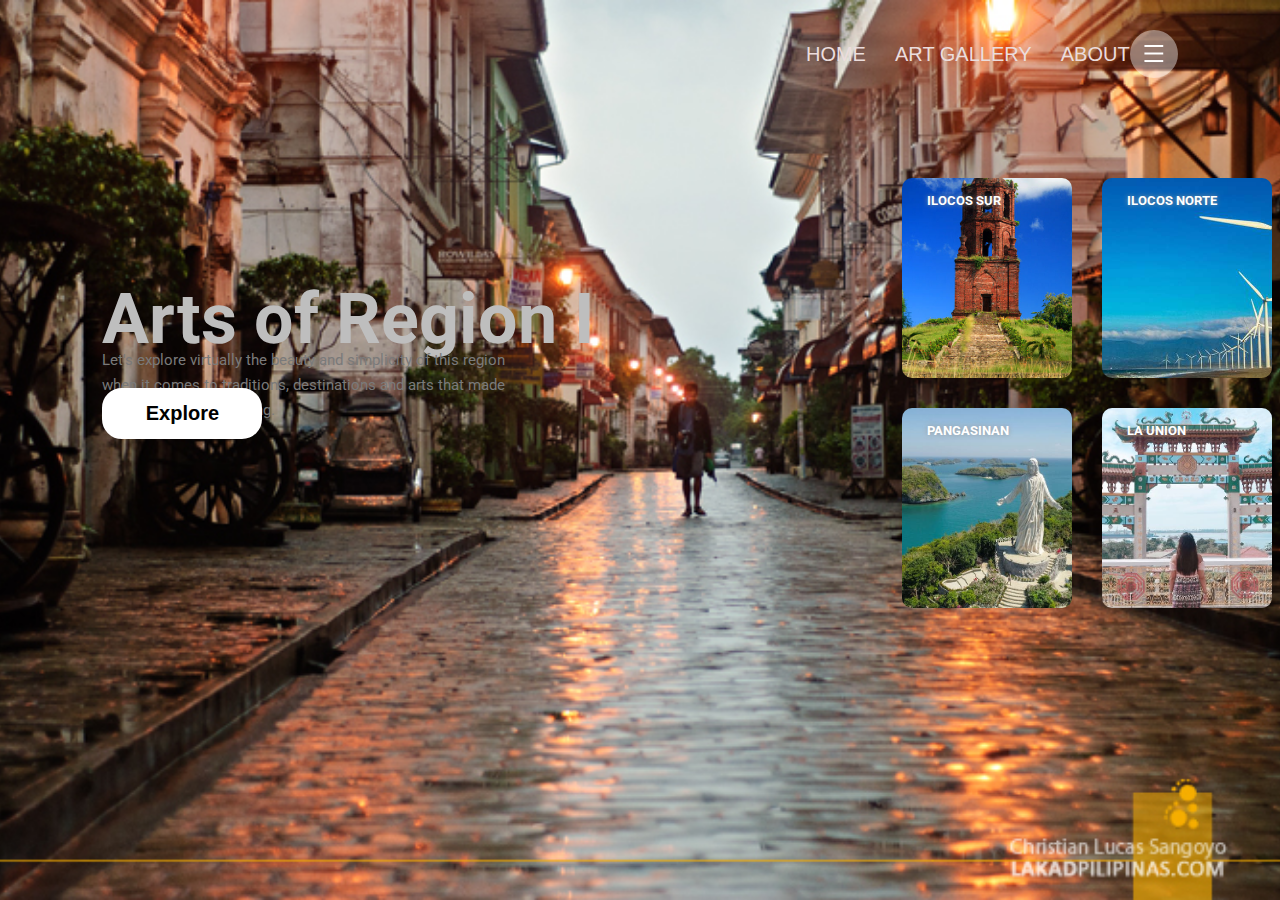
<file: index.html>
<!DOCTYPE html>
<html>
<head>
	<meta name="viewport" content="width=device-width, initial-scale=1.0">
	<title>Region 1 Arts</title>
	<link rel="stylesheet"  href="index.css">

	<link href="https://fonts.googleapis.com/css2?family=Roboto:wght@400;display=swap" rel="stylesheet">
	
</head>
<body>
	<div class="container">
		<div class="navbar">
		<!--	<img src="sfdfsfsf" class="logo"> -->
			<nav>
				<ul>
					<li><a href="index.html">HOME</a></li>
					<li><a href="">ART GALLERY</a></li>
					<li><a href="">ABOUT</a></li>
				</ul>
			</nav>
			
			<img src="menu.png" class="Menu_icon">

		</div>

		
			<h1>Arts of Region I</h1>
			<p> Let's explore virtually the beauty and simplicity of this region <br> when it comes to traditions,
				destinations and arts that made <br> it unique and outstanding.
			</p>
			<button type="button"><span></span> Explore</button>
			
		<div class="col">
			<a href="ilocosnorte.html">
			<div class="card card1">
				<h5>ILOCOS NORTE  </h5>
			</div>
			</a>
			<a href="ilocossur.html">
			<div class="card card2">
				<h5> ILOCOS SUR </h5>	
			</div>
			</a>
			<a href="launion.html">
			<div class="card card3">
				<h5> LA UNION </h5>
			</div>
			</a>
			<a href="pangasinan.html">
			<div class="card card4">
				<h5> PANGASINAN </h5>
			</div>
			</a>
		</div>
	</div>
</body>
</html>
</file>
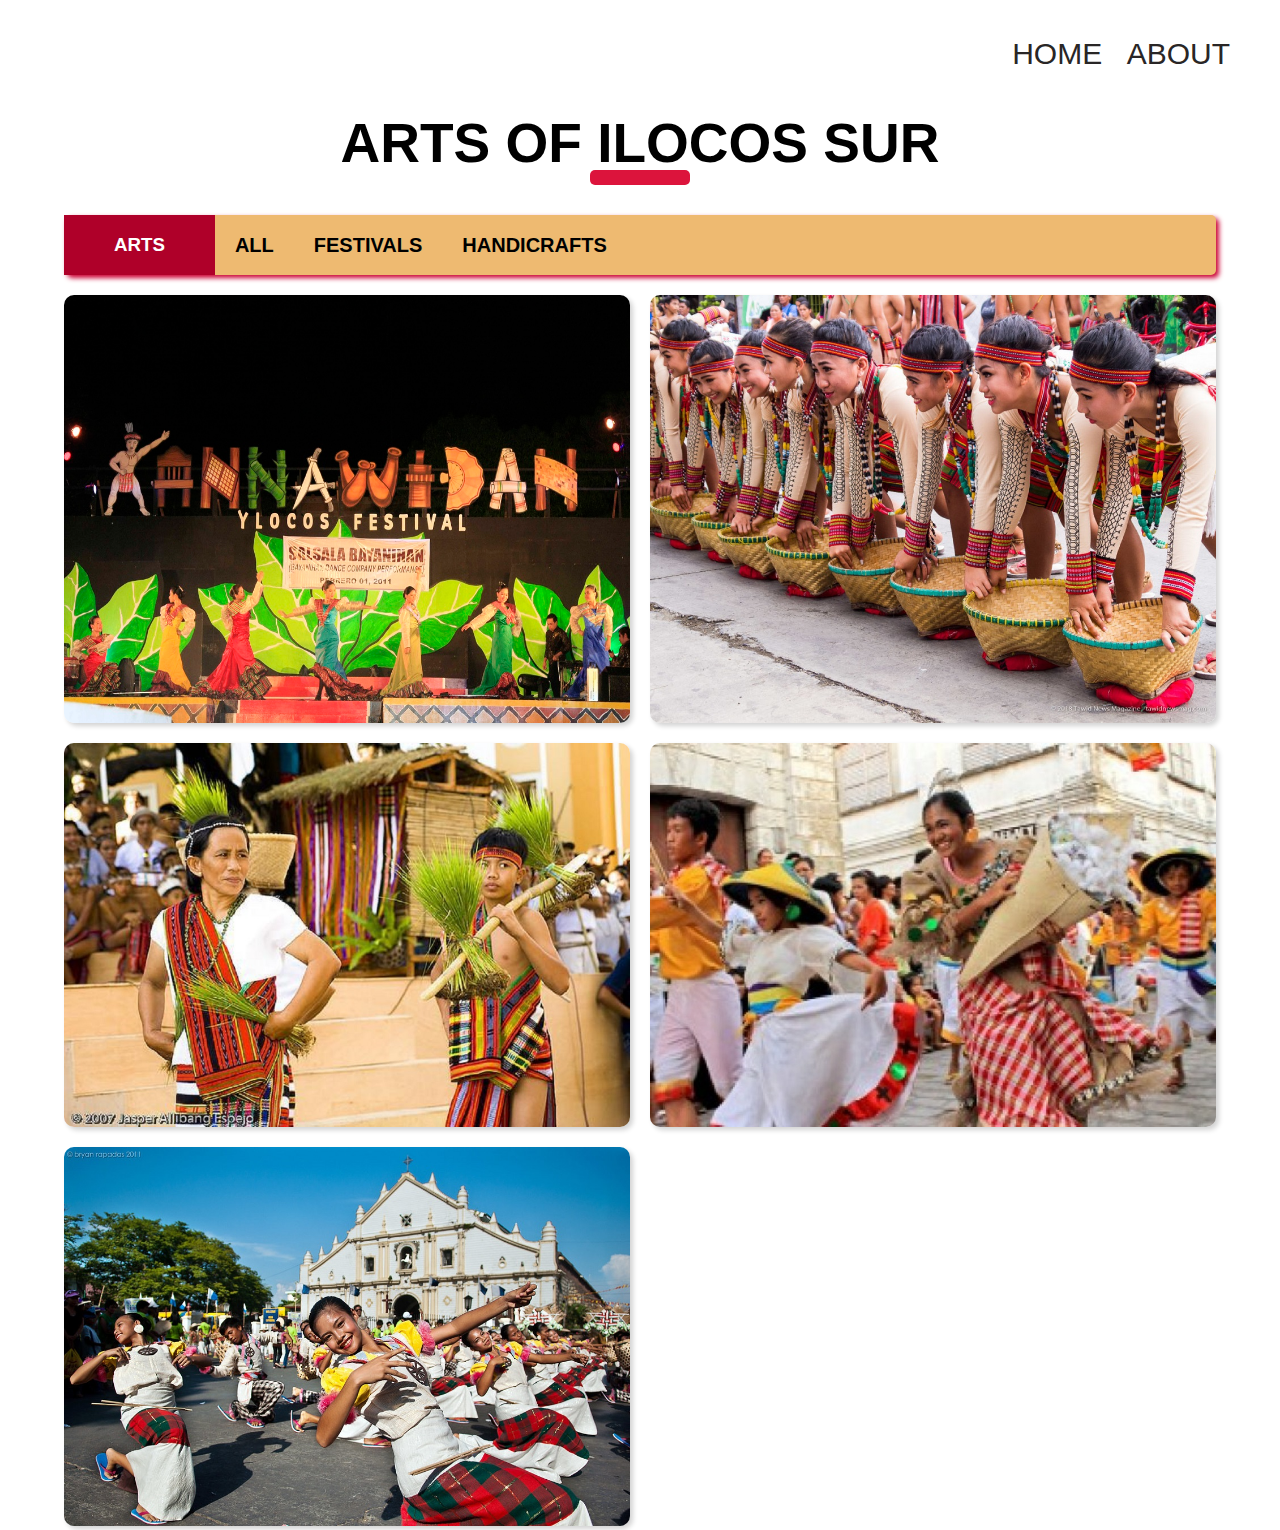
<file: ilocosnorte.html>
<!DOCTYPE html>
<html lang="en">
<head>
	<meta charset="UTF-8">
	<meta http-equiv="X-UA-Compatible" content="IE=edge">
	<meta name="viewport" content="width=device-width, initial-scale=1.0">
	<title>Document</title>
	<link rel="stylesheet" href="ilocosnorte.css">
</head>
<body>
	<div class="navbar">
		<!--	<img src="sfdfsfsf" class="logo"> -->
			<nav>
				<ul>
					<li><a href="index.html">HOME</a></li>
					<li><a href="">ABOUT</a></li>
				</ul>
			</nav>
			
			<img src="menu.png" class="Menu_icon">

		</div>
	<input type="radio" name="Photos" id="check1" checked>
	<input type="radio" name="Photos" id="check2">
	<input type="radio" name="Photos" id="check3">
	<input type="radio" name="Photos" id="check4">

	<div class="container">
		<h1> ARTS OF ILOCOS SUR</h1>
		<div class="top-content">
			<h3>ARTS</h3>
			<Label for="check1">ALL </Label>
			<Label for="check2">FESTIVALS </Label>
			<Label for="check3">HANDICRAFTS</Label>

		</div>
		<div class="photo-gallery">
			
			<div class="pic pic1" >
				<img src="img/ilocos1.jpg">
			</div>

			<div class="pic pic2">
				<img src="img/ilocos2.jpg">
			</div>
			<div class="pic pic3">
				<img src="img/ilocos3.jpg">
			</div>
			<div class="pic pic4">
				<img src="img/ilocos4.jpg">
			</div>
			<div class="pic pic5">
				<img src="img/ilocos5.jpg">
			</div>
		</div>
	</div>
</body>
</html>
</file>
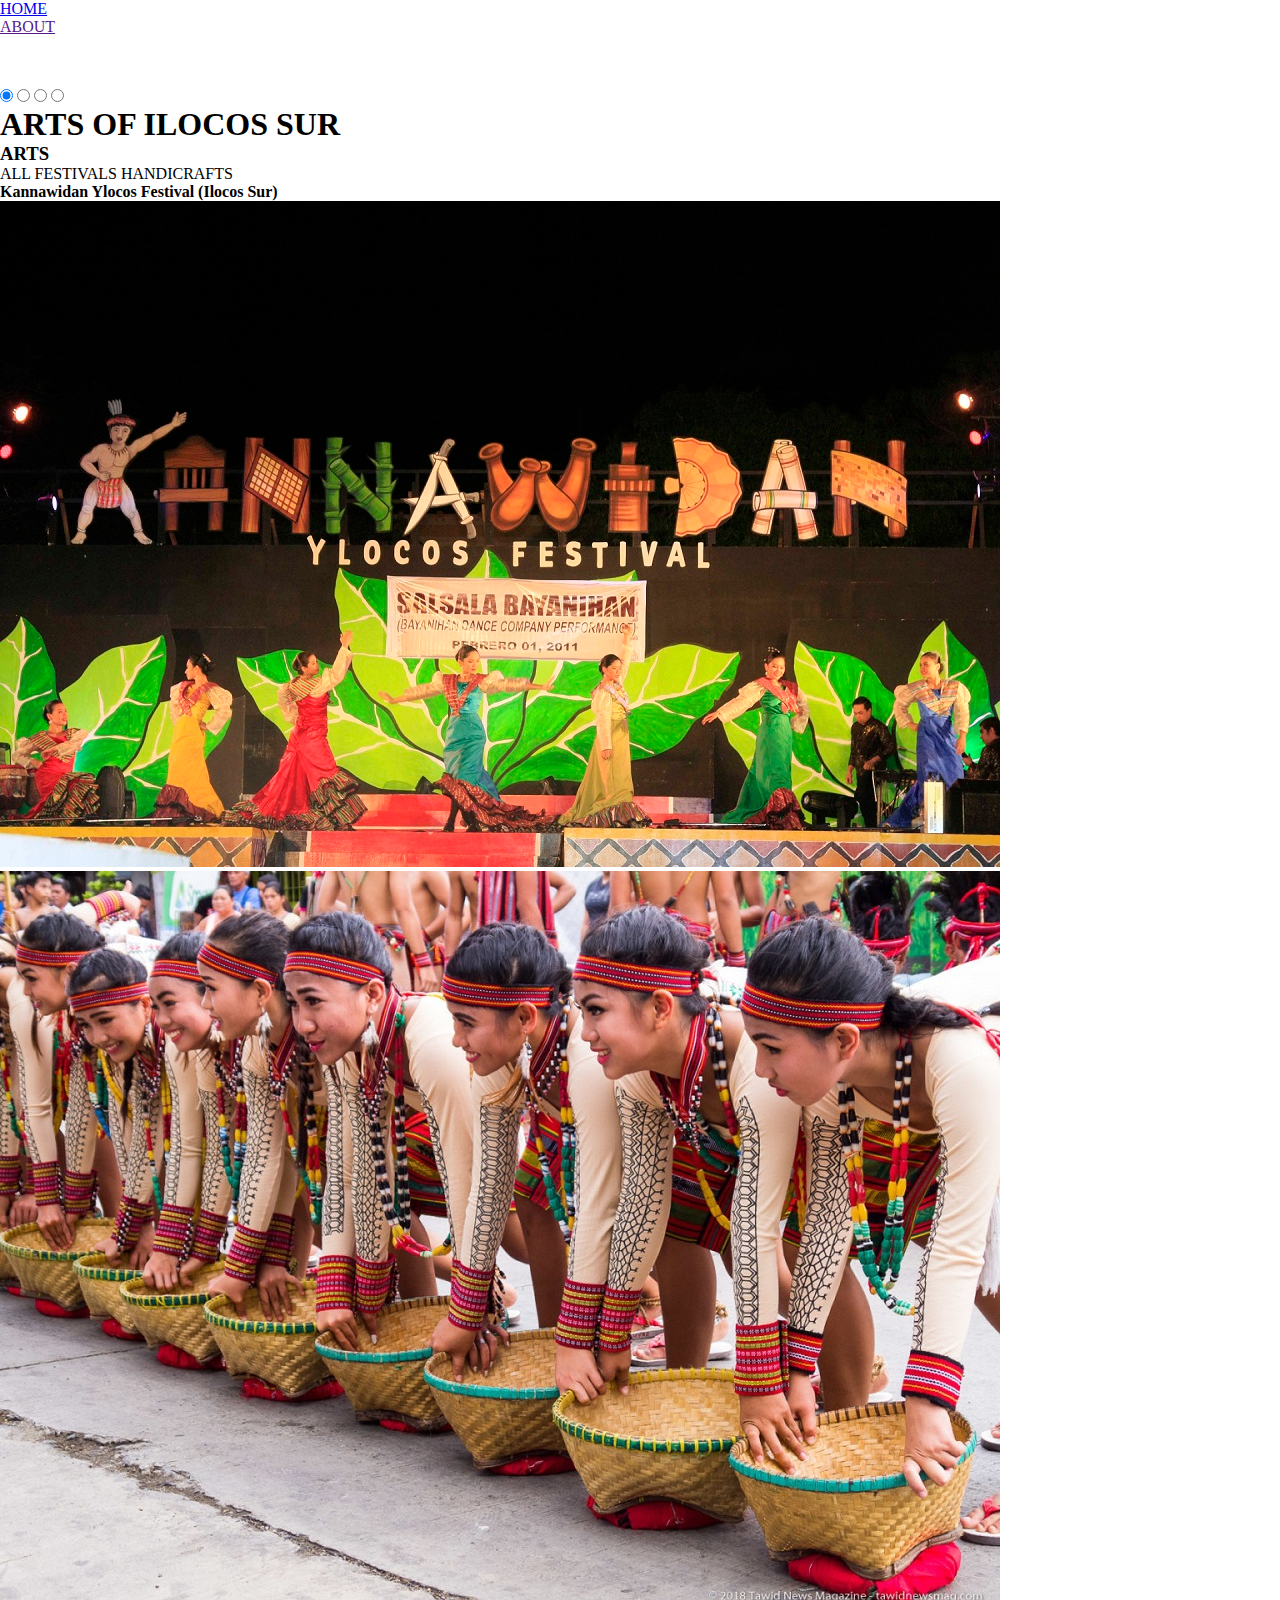
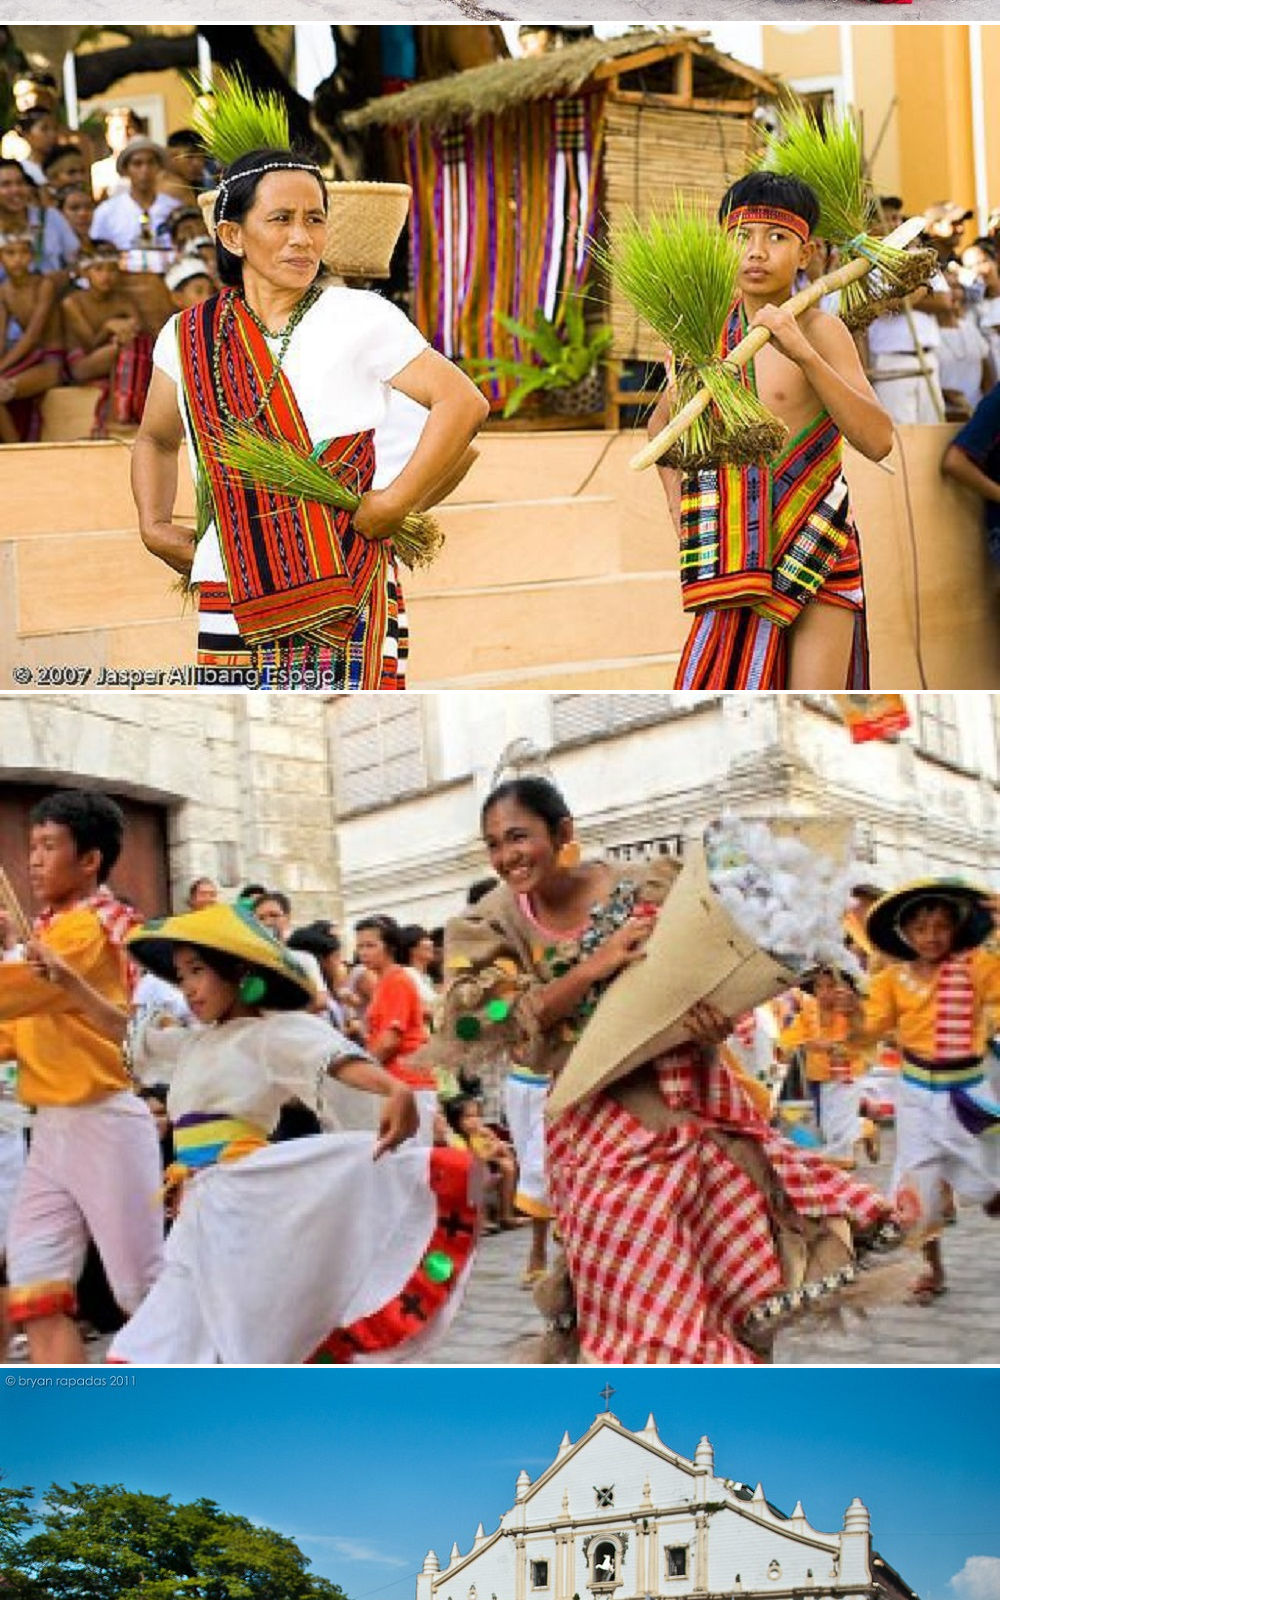
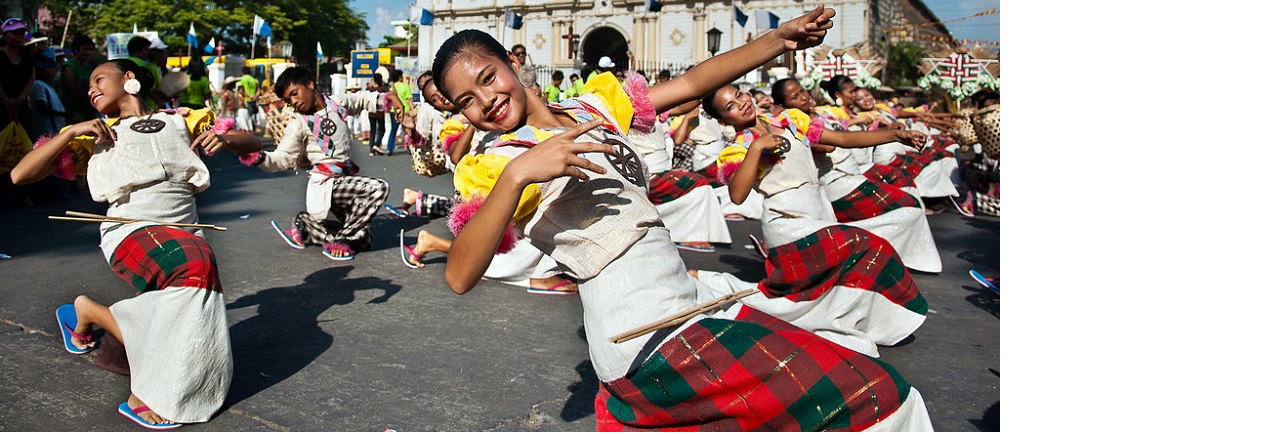
<file: ilocossur.html>
<!DOCTYPE html>
<html lang="en">
<head>
	<meta charset="UTF-8">
	<meta http-equiv="X-UA-Compatible" content="IE=edge">
	<meta name="viewport" content="width=device-width, initial-scale=1.0">
	<title>Document</title>
	<link rel="stylesheet" href="ilocossur.css">
</head>
<body>
	<div class="navbar">
		<!--	<img src="sfdfsfsf" class="logo"> -->
			<nav>
				<ul>
					<li><a href="index.html">HOME</a></li>
					<li><a href="">ABOUT</a></li>
				</ul>
			</nav>
			
			<img src="menu.png" class="Menu_icon">

		</div>
	<input type="radio" name="Photos" id="check1" checked>
	<input type="radio" name="Photos" id="check2">
	<input type="radio" name="Photos" id="check3">
	<input type="radio" name="Photos" id="check4">

	<div class="container">
		<h1> ARTS OF ILOCOS SUR</h1>
		<div class="top-content">
			<h3>ARTS</h3>
			<Label for="check1">ALL </Label>
			<Label for="check2">FESTIVALS </Label>
			<Label for="check3">HANDICRAFTS</Label>

		</div>
		<div class="photo-gallery">
			
			<div class="pic pic1" >
				<h4>Kannawidan Ylocos Festival (Ilocos Sur)</h4>
				<img src="img/ilocos1.jpg">
			</div>

			<div class="pic pic2">
				<img src="img/ilocos2.jpg">
			</div>
			<div class="pic pic3">
				<img src="img/ilocos3.jpg">
			</div>
			<div class="pic pic4">
				<img src="img/ilocos4.jpg">
			</div>
			<div class="pic pic5">
				<img src="img/ilocos5.jpg">
			</div>
		</div>
	</div>
</body>
</html>
</file>
<file: index.css>
*{
	margin: 0;
	padding: 0;
	font-family: 'Roboto', sans-serif;
}
.container{
	width: 100%;
	height: 100vh;
	background-image: linear-gradient(rgba(134, 103, 103, 0.7), rgba(3, 1, 1, 0.7)) ; 
	background-image: url(Background1.jpg);
	background-position: center;
	background-size: cover;
	padding-left: 8%;
	padding-right: 8%;
	box-sizing: border-box;
	background-color: rgb(0,0,0); /* Fallback color */
  background-color: rgba(0,0,0, 0.4);
	
}
.navbar{
	height: 12%;
	display: flex;
	align-items: center;
}
.logo{
	width: 50px;
	cursor: pointer;
}
.menu-icon{
	margin-left: 100px;
	width: 20px;
	cursor: pointer;

}
nav{
	flex: 1;
	text-align: right;

}
nav ul li{  /*home */
	list-style: none;
	display: inline-block;
	margin-left: 25px;
	position: relative;
}
nav ul li a{
	font-family: 'Franklin Gothic Medium', 'Arial Narrow', Arial, sans-serif;
	text-decoration: none;
	color:#ebdddd;
	font-size: 20px;
}
nav ul li::after{
	content: '';
	height: 50%;
	width: 0%;
	background: #6047ec;
	position: absolute;
	left: 0;
	bottom: -10px;
	transition: 0.5s;
}
nav ul li:hover::after{
	width: 100%;
}
/*
nav ul li a.active{
	background-color: none;

}
nav ul li a:hover:not(.active){
	background-color: #555;
} */
.row{
	position: absolute;
	display: inline-flex;
	height: 88%;
	align-items: center;
}
.col{
	flex-basis: 50%;
	align-items: center;
}
h1{
	position: absolute;
	margin-top: 170px;
	color: rgb(190, 190, 190);
	font-size: 70px;
}
p{
	position: absolute;
	color: rgb(122, 122, 122);
	font-size: 15px;
	line-height: 25px;
	margin-top: 240px;
	margin-right: 0px;
}
button{
	font-family: 'Franklin Gothic Medium', 'Arial Narrow', Arial, sans-serif;
	width: 160px;
	padding: 12px 0;
	text-align: center;
	margin: 20px 10px;
	border-radius: 20px;
	font-weight: bold;
	border: 2px solid #ffffff;
	background: white;
	color: black;
	cursor: pointer;
	position: absolute;
	overflow: hidden;
	font-size: 20px;
	margin-left: 0px;
	margin-top: 280px; /*to adjust */
	
}
span{
	background: #009688;
	height: 100%;
	width: 100%;
	border-radius: 20px;
	position: absolute;
	left: 0;
	bottom: 0;
	z-index: -1;
	transition: 0.5s;
}
button:hover span{
	width: 100%;

}
button:hover{
	border: none;

}
.card{
	
	width: 170px;
	height: 200px;
	display: inline-block;
	border-radius: 10px;
	padding: 15px 25px;
	box-sizing: border-box;
	cursor: pointer;
	margin: 10px 15px;
	background-position: center;
	background-size: cover;
	transition: transform 0.5s;
}
.card1{
	margin-left: 1000px;
	margin-top: 70px;
	margin-bottom: 4500px;
	position: absolute;
	
	background-image: url(ilocosnorte.jpg);
}
.card2{
	margin-left: 800px;
	margin-top: 70px;
	margin-bottom: 4500px;
	position: absolute;
	background-image: url(ilocossur.jpg);
}
.card3{
	margin-left: 1000px;
	margin-top: 300px;
	margin-bottom: 4500px;
	position: absolute;
	background-image: url(launion.jpg);
}
.card4{
	margin-left: 800px;
	margin-top: 300px;
	margin-bottom: 4500px;
	position: absolute;
	background-image: url(pangasinan.jpg);
}

.card:hover{
	filter: blur(70%);
	transform: translateY(-10px);
}

h5{
	color: #fff;
	text-shadow: 0 0 5px #999;
}
</file>
<file: ilocosnorte.css>
*{
    background: linear-gradient(rgba(lightgray,white));
    margin: 0;
    padding:0;
    box-sizing: border-box;
    font-family: sans-serif;

}

input{
    display: none;
}
.container{
    width: 100%;
    text-align: center;

}
h1{
    font-weight: bold;
    font-size: 55px;
    position: relative;
    margin: 40px 0;
    
}
h1::before{
    content: '';
    position: absolute;
    width: 100px;
    height: 15px;
    background-color: crimson;
    bottom: -10px;
    left: 50%;
    border-radius: 5px;
    transform: translateX(-50%);
    animation: animate 4s linear infinite;
}
@keyframes animate {
    0%{
        width: 100px;
    }
    50%{
        width: 200px;
    }
    100%{
        width: 100px;
    }
}
.top-content{
    background-color: #eeba71;
    width: 90%;
    margin: 0 auto 20px auto;   
    height: 60px;
    display: flex;
    align-items: center;
    border-radius: 5px;
    box-shadow: 3px 3px 5px #cb0033;
}
h3{
    height: 100%;
    background-color: #af0029;
    line-height: 60px;
    padding: 0 50px;
    color: white;
}
label{
    font-weight: bold;
    display: inline-block;
    height: 100%;
    margin: 0 20px;
    line-height: 60px;
    font-size: 20px;
    color: #000000;
    cursor: pointer;
    transition: color .5s;
}
label:hover{
    color: #ff0037;
}
.photo-gallery{
    width: 90%;
    margin: auto;
    display: grid;
    grid-template-columns: repeat(2, 1fr);
    grid-gap: 20px;
}

.pic{
    position: relative;
    width: 100%;
    height: 100%;
    border-radius: 10px;
    box-shadow:  3px 3px 5px lightgray;
    cursor: pointer;
    transition: .5s;
}
.pic img{
    width: 100%;
    height: 100%;
    border-radius: 10px;
    transition: .5s;
    
}
           
.pic::before{ 
    content: "text";   
    position: absolute;
    top: 50%;
    left: 50%;
    transform: translate(-50%, -50%);
    color: white;
    font-size: 22px;
    font-weight: bold;
    width: 100%;
    margin-top: -100px;
    opacity: 0;
    transition: .3s;
    transition-delay: .2s;
    z-index: 1;
}

.pic::after{
    content: "";
    position: absolute;
    width: 100%;
    bottom: 0;
    left: 0;
    border-radius: 10px;
    height: 0;
    background-color: rgba(0,0,0,.4);
    transition: .3s;
}
.pic:hover::after{
    height: 100%;
}
.pic:hover::before{
    margin-top: 0;
    opacity: 1;
}
#check1:checked ~ .container .photo-gallery .pic1{
    opacity: 1;
    transform: scale(1);
    position: relative;
    transition: .5s;
}
#check2:checked ~ .container .photo-gallery .pic2{
    transform: scale(1);
    opacity: 1;
    position: relative;
}
#check2:checked ~ .container .photo-gallery .pic3,
#check2:checked ~ .container .photo-gallery .pic4{
    opacity: 0;
    transform: scale(0);
    position: absolute;
    transition: 0s;
}



#check3:checked ~ .container .photo-gallery .pic2{
    transform: scale(1);
    opacity: 1;
    position: relative;
}
#check3:checked ~ .container .photo-gallery .pic3,
#check3:checked ~ .container .photo-gallery .pic4{
    opacity: 0;
    transform: scale(0);
    position: absolute;
    transition: 0s;
}


#check4:checked ~ .container .photo-gallery .pic4{
    transform: scale(1);
    opacity: 1;
    position: relative;
}
#check4:checked ~ .container .photo-gallery .pic2,
#check4:checked ~ .container .photo-gallery .pic3{
    opacity: 0;
    transform: scale(0);
    position: absolute;
    transition: 0s;
}
.navbar{
	height: 12%;
	display: flex;
	align-items:flex-start;
}
.Menu_icon{
	width: 50px;
  padding-left: 2%;
 
  padding-top: 2%;
	cursor: pointer;
}
nav{
	flex: 1;
	text-align: right;

}
nav ul li{  /*home */
	padding-top: 3%;
	list-style: none;
	display: inline-block;
	margin-left: 20px;
	position: relative;
}
nav ul li a{
	font-family: 'Franklin Gothic Medium', 'Arial Narrow', Arial, sans-serif;
	text-decoration: none;
	color:#292626;
	font-size: 30px;
}
nav ul li::after{
	content: '';
	height: 30%;
	width: 0%;
	border-radius: 20px;
	background: crimson;
	position: absolute;
	left: 0;
	bottom: -20px;
	transition: 0.5s;
}
nav ul li:hover::after{
	width: 100%;
}
</file>
<file: ilocossur.css>
*{
    margin: 0;
    padding: 0;
}
.hero{
    width: 100%;
    height: 100vh;
    background: black;
    overflow: hidden;
}
.hero .carousel{
    width: 300px;
    margin: 100px auto 0;
    overflow: visible;
}
.carousel img{
    -webkit-box-reflect: below 20px linear-gradient(rgba(255,255,0.1),rgba(255,255,0.3));
}
</file>
